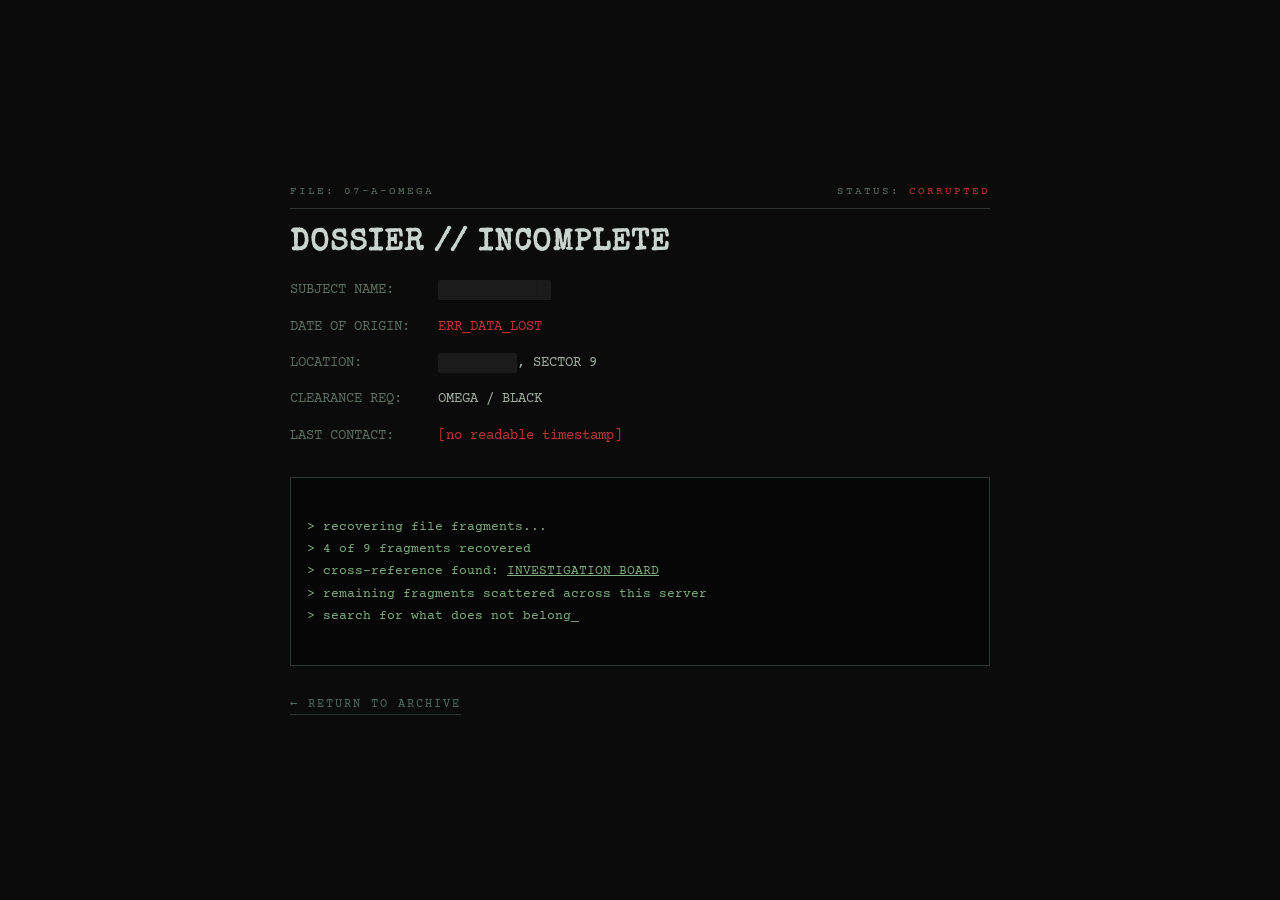
<file: classified.html>
<!DOCTYPE html>
<html lang="en">
<head>
<meta charset="UTF-8">
<title>FILE_CORRUPTED</title>
<style>
  @import url('https://fonts.googleapis.com/css2?family=Courier+Prime&family=Special+Elite&display=swap');

  body {
    margin: 0;
    background: #0a0a0a;
    color: #9fae9f;
    font-family: 'Courier Prime', monospace;
    min-height: 100vh;
    display: flex;
    align-items: center;
    justify-content: center;
    overflow: hidden;
  }

  body::before {
    content: "";
    position: fixed;
    inset: 0;
    background: repeating-linear-gradient(
      0deg, rgba(255,255,255,0.025) 0px, transparent 1px, transparent 2px
    );
    pointer-events: none;
    z-index: 2;
  }

  .glitch-text {
    position: relative;
    animation: glitch 2.5s infinite;
  }
  @keyframes glitch {
    0%, 96% { transform: translate(0,0); opacity: 1; }
    97% { transform: translate(-2px, 1px); opacity: 0.8; }
    98% { transform: translate(2px, -1px); opacity: 0.6; }
    99% { transform: translate(0,0); opacity: 1; }
  }

  .container {
    max-width: 700px;
    width: 90%;
    text-align: left;
    z-index: 1;
  }

  .header-bar {
    display: flex;
    justify-content: space-between;
    font-size: 11px;
    color: #5a6e60;
    letter-spacing: 2px;
    border-bottom: 1px solid #2a3530;
    padding-bottom: 10px;
    margin-bottom: 20px;
  }

  h1 {
    font-family: 'Special Elite', monospace;
    font-size: 30px;
    color: #c9d4cf;
    margin: 0 0 20px;
    letter-spacing: 1px;
  }

  .field {
    margin-bottom: 14px;
    font-size: 14px;
    line-height: 1.6;
  }
  .field label {
    color: #5a6e60;
    display: inline-block;
    width: 140px;
  }
  .redacted {
    background: #1a1a1a;
    color: #1a1a1a;
    padding: 2px 6px;
    border-radius: 2px;
    user-select: none;
  }
  .corrupted {
    color: #b33;
  }

  .terminal {
    margin-top: 30px;
    background: #050505;
    border: 1px solid #2a3530;
    padding: 16px;
    font-size: 13px;
    color: #7fae7f;
    white-space: pre-wrap;
    line-height: 1.7;
  }
  .cursor-blink::after {
    content: "_";
    animation: blink 1s step-end infinite;
  }
  @keyframes blink {
    50% { opacity: 0; }
  }

  .return {
    display: inline-block;
    margin-top: 30px;
    color: #4d6b62;
    text-decoration: none;
    font-size: 12px;
    letter-spacing: 2px;
    border-bottom: 1px solid #2a3530;
    padding-bottom: 3px;
  }
  .return:hover {
    color: #8fae9f;
  }
</style>
</head>
<body>

<div class="container">
  <div class="header-bar">
    <span>FILE: 07-A-OMEGA</span>
    <span class="glitch-text">STATUS: <span class="corrupted">CORRUPTED</span></span>
  </div>

  <h1>DOSSIER // INCOMPLETE</h1>

  <div class="field"><label>SUBJECT NAME:</label> <span class="redacted">████████████</span></div>
  <div class="field"><label>DATE OF ORIGIN:</label> <span class="corrupted">ERR_DATA_LOST</span></div>
  <div class="field"><label>LOCATION:</label> <span class="redacted">████████</span>, SECTOR 9</div>
  <div class="field"><label>CLEARANCE REQ:</label> OMEGA / BLACK</div>
  <div class="field"><label>LAST CONTACT:</label> <span class="corrupted">[no readable timestamp]</span></div>

  <div class="terminal">
> recovering file fragments...
> 4 of 9 fragments recovered
> cross-reference found: <a href="evidence.html" style="color:#7fae7f; text-decoration:underline;">INVESTIGATION BOARD</a>
> remaining fragments scattered across this server
> search for what does not belong<span class="cursor-blink"></span>
  </div>

  <a href="index.html" class="return">&larr; RETURN TO ARCHIVE</a>
</div>

</body>
</html>
</file>
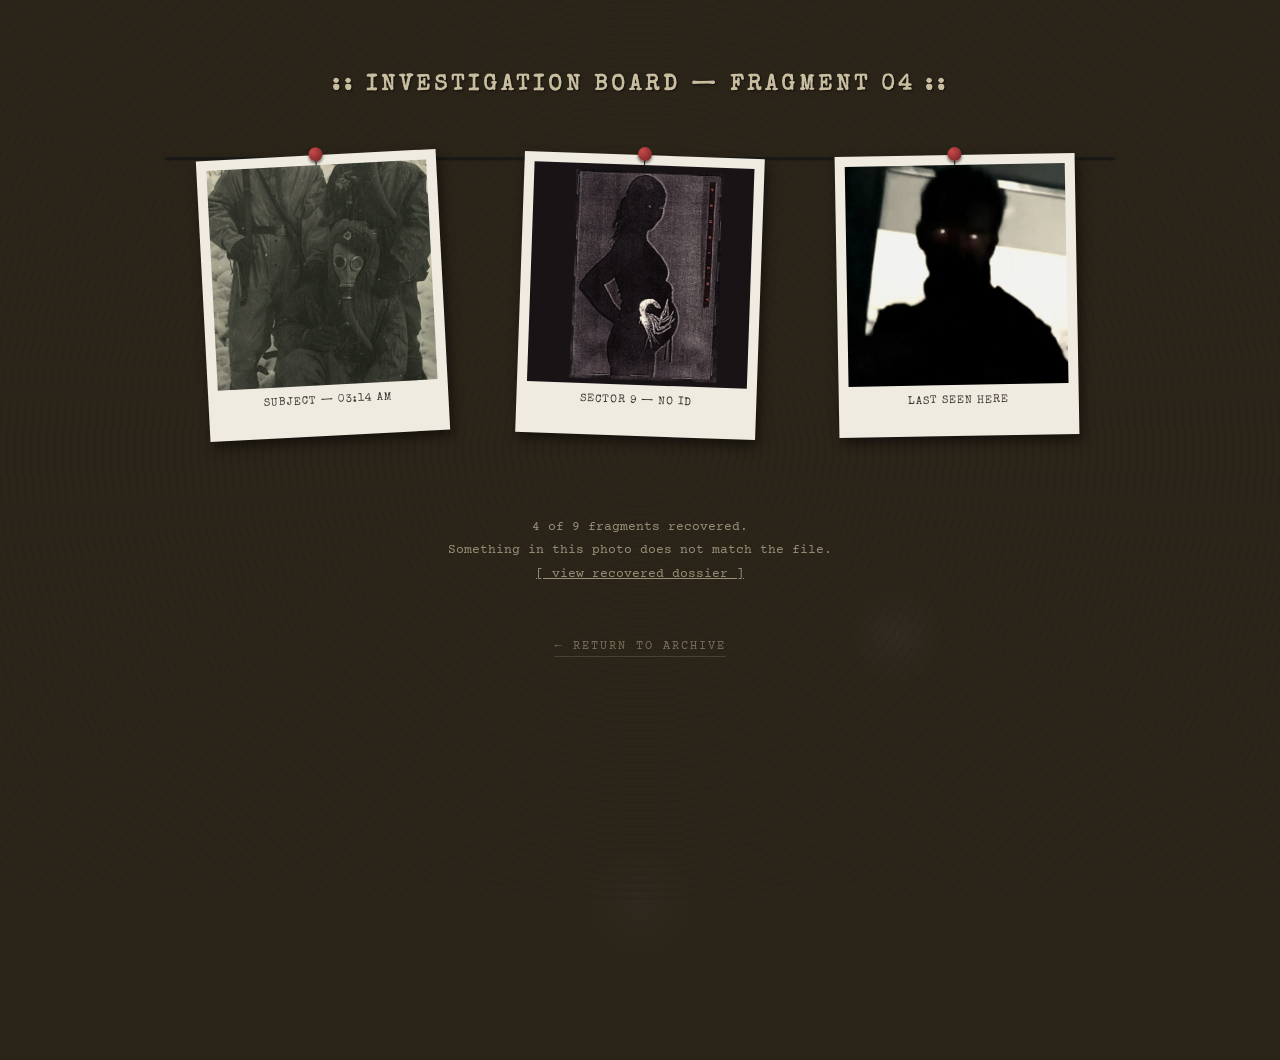
<file: evidence.html>
<!DOCTYPE html>
<html lang="en">
<head>
<meta charset="UTF-8">
<title>FRAGMENT 04</title>
<style>
  @import url('https://fonts.googleapis.com/css2?family=Courier+Prime&family=Special+Elite&display=swap');

  body {
    margin: 0;
    min-height: 100vh;
    background: #2b2419;
    background-image:
      radial-gradient(circle at 20% 30%, rgba(255,255,255,0.03) 0px, transparent 40px),
      radial-gradient(circle at 70% 60%, rgba(255,255,255,0.03) 0px, transparent 50px),
      radial-gradient(circle at 50% 85%, rgba(255,255,255,0.02) 0px, transparent 60px);
    font-family: 'Courier Prime', monospace;
    color: #d8cdb8;
    display: flex;
    flex-direction: column;
    align-items: center;
    padding: 60px 20px 100px;
    position: relative;
  }

  /* textura de cortiça */
  body::before {
    content: "";
    position: fixed;
    inset: 0;
    background-image: repeating-radial-gradient(circle, rgba(0,0,0,0.08) 0, rgba(0,0,0,0.08) 1px, transparent 1px, transparent 8px);
    pointer-events: none;
  }

  h1 {
    font-family: 'Special Elite', monospace;
    font-size: 22px;
    letter-spacing: 4px;
    color: #c9bda0;
    text-transform: uppercase;
    margin-bottom: 60px;
    text-shadow: 1px 1px 2px rgba(0,0,0,0.6);
    z-index: 1;
  }

  /* o varal */
  .clothesline-wrap {
    position: relative;
    width: 100%;
    max-width: 950px;
    z-index: 1;
  }

  .line {
    position: absolute;
    top: 0;
    left: 0;
    right: 0;
    height: 2px;
    background: #1a1a1a;
    box-shadow: 0 1px 2px rgba(0,0,0,0.5);
  }

  .photos-row {
    display: flex;
    justify-content: space-around;
    align-items: flex-start;
    padding-top: 0;
  }

  .photo-hang {
    position: relative;
    margin-top: -2px;
    cursor: default;
    transform: rotate(var(--tilt));
    transition: transform 0.3s;
  }
  .photo-hang:hover {
    transform: rotate(0deg) scale(1.03);
  }

  .pin {
    position: absolute;
    top: -8px;
    left: 50%;
    transform: translateX(-50%);
    width: 14px;
    height: 14px;
    border-radius: 50%;
    background: radial-gradient(circle at 30% 30%, #c94a4a, #6b1f1f);
    box-shadow: 0 2px 3px rgba(0,0,0,0.6);
    z-index: 2;
  }

  .string {
    position: absolute;
    top: -2px;
    left: 50%;
    width: 1px;
    height: 14px;
    background: #1a1a1a;
    transform: translateX(-50%);
  }

  .polaroid {
    background: #f0ebe0;
    padding: 10px 10px 30px;
    box-shadow: 3px 6px 12px rgba(0,0,0,0.5);
    width: 220px;
  }

  .polaroid img {
    width: 100%;
    height: 220px;
    object-fit: cover;
    filter: sepia(0.3) contrast(1.05) brightness(0.95);
    display: block;
  }

  .polaroid .caption {
    font-family: 'Special Elite', monospace;
    font-size: 11px;
    color: #3a3530;
    text-align: center;
    margin-top: 10px;
    letter-spacing: 1px;
  }

  /* segredo escondido numa das fotos */
  .hidden-hotspot {
    position: absolute;
    cursor: default;
    background: transparent;
    border: none;
    width: 30px;
    height: 30px;
    bottom: 35px;
    right: 8px;
    z-index: 3;
  }

  .note {
    margin-top: 80px;
    max-width: 500px;
    text-align: center;
    font-size: 13px;
    color: #9a8f78;
    line-height: 1.8;
    z-index: 1;
  }

  .return {
    margin-top: 40px;
    color: #7a6f5c;
    text-decoration: none;
    font-size: 12px;
    letter-spacing: 2px;
    border-bottom: 1px solid #4a4030;
    padding-bottom: 3px;
    z-index: 1;
  }
  .return:hover { color: #c9bda0; }
</style>
</head>
<body>

<h1>:: Investigation Board — Fragment 04 ::</h1>

<div class="clothesline-wrap">
  <div class="line"></div>
  <div class="photos-row">

    <div class="photo-hang" style="--tilt: -3deg;">
      <div class="string"></div>
      <div class="pin"></div>
      <div class="polaroid">
        <img src="d53de9be5880e5a2da4258875943aaab.jpg" alt="evidence 1">
        <div class="caption">SUBJECT — 03:14 AM</div>
      </div>
    </div>

    <div class="photo-hang" style="--tilt: 2deg;">
      <div class="string"></div>
      <div class="pin"></div>
      <div class="polaroid">
        <img src="ee405ffbb9799860949d5ebdb1f56cd2.jpg" alt="evidence 2">
        <div class="caption">SECTOR 9 — NO ID</div>
        <!-- segredo escondido nessa foto -->
        <div class="hidden-hotspot" id="secretEvidence"></div>
      </div>
    </div>

    <div class="photo-hang" style="--tilt: -1deg;">
      <div class="string"></div>
      <div class="pin"></div>
      <div class="polaroid">
        <img src="6a24d8bdcb093dfd905021b30eb7fca4.jpg" alt="evidence 3">
        <div class="caption">LAST SEEN HERE</div>
      </div>
    </div>

  </div>
</div>

<p class="note">
  4 of 9 fragments recovered.<br>
  Something in this photo does not match the file.<br>
  <a href="classified.html" style="color:#9a8f78; text-decoration:underline;">[ view recovered dossier ]</a>
</p>

<a href="index.html" class="return">&larr; RETURN TO ARCHIVE</a>

<script>
  document.getElementById("secretEvidence").addEventListener("click", () => {
    window.location.href = "classified.html";
  });
</script>

</body>
</html>
</file>
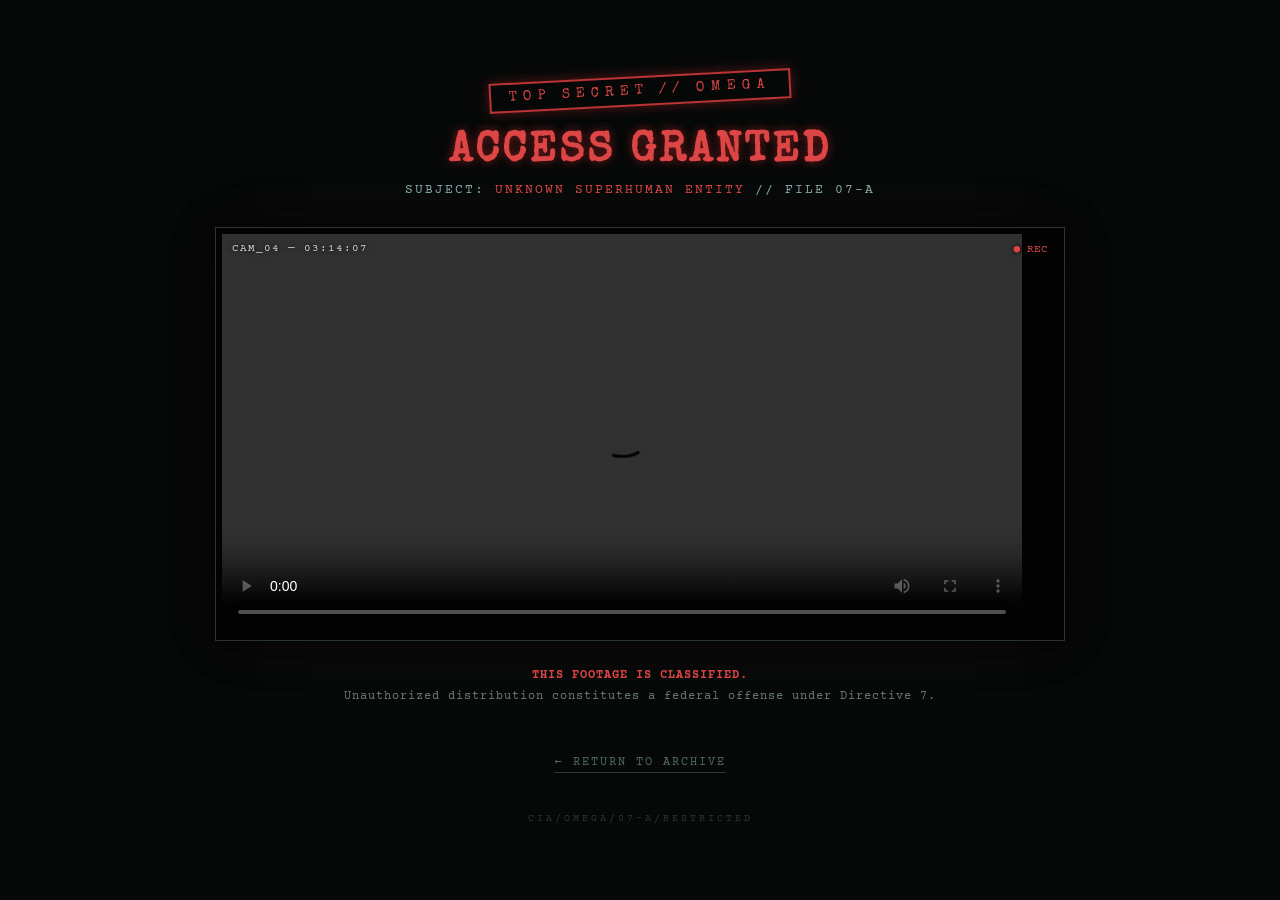
<file: video.html>
<!DOCTYPE html>
<html lang="en">
<head>
<meta charset="UTF-8">
<title>:: REDACTED ::</title>
<style>
  @import url('https://fonts.googleapis.com/css2?family=Courier+Prime&family=Special+Elite&display=swap');

  body {
    margin: 0;
    background: #050707;
    color: #c9d4cf;
    font-family: 'Courier Prime', monospace;
    min-height: 100vh;
    display: flex;
    align-items: center;
    justify-content: center;
    overflow: hidden;
    position: relative;
  }

  body::before {
    content: "";
    position: fixed;
    inset: 0;
    background: repeating-linear-gradient(
      0deg, rgba(255,255,255,0.03) 0px, transparent 1px, transparent 2px
    );
    pointer-events: none;
    z-index: 2;
  }

  .flicker {
    animation: flicker 4s infinite;
  }
  @keyframes flicker {
    0%, 100% { opacity: 1; }
    92% { opacity: 1; }
    93% { opacity: 0.4; }
    94% { opacity: 1; }
    96% { opacity: 0.6; }
    97% { opacity: 1; }
  }

  .container {
    max-width: 850px;
    width: 90%;
    text-align: center;
    z-index: 1;
  }

  .stamp {
    display: inline-block;
    border: 2px solid #b33;
    color: #d44;
    font-family: 'Special Elite', monospace;
    letter-spacing: 6px;
    padding: 6px 18px;
    transform: rotate(-3deg);
    margin-bottom: 25px;
    font-size: 14px;
    box-shadow: 0 0 12px rgba(200,40,40,0.4);
  }

  h1 {
    font-family: 'Special Elite', monospace;
    font-size: 42px;
    color: #d44;
    text-shadow: 0 0 10px rgba(200,40,40,0.6);
    margin: 0 0 10px;
    letter-spacing: 3px;
  }

  .subject {
    font-size: 13px;
    letter-spacing: 2px;
    color: #8aa;
    margin-bottom: 30px;
    text-transform: uppercase;
  }
  .subject span { color: #d44; }

  .video-frame {
    position: relative;
    border: 1px solid #2a3530;
    background: #000;
    padding: 6px;
    box-shadow: 0 0 30px rgba(0,0,0,0.8), 0 0 60px rgba(150,0,0,0.08);
  }

  .video-frame video {
    width: 100%;
    max-width: 800px;
    display: block;
    filter: contrast(1.05) saturate(0.85);
  }

  .timestamp {
    position: absolute;
    top: 14px;
    left: 16px;
    font-size: 11px;
    color: #c9d4cf;
    letter-spacing: 1px;
    z-index: 3;
    text-shadow: 0 0 4px #000;
    pointer-events: none;
  }
  .rec {
    position: absolute;
    top: 14px;
    right: 16px;
    font-size: 11px;
    color: #d44;
    z-index: 3;
    text-shadow: 0 0 4px #000;
    pointer-events: none;
  }
  .rec::before {
    content: "● ";
  }

  .warning {
    margin-top: 25px;
    font-size: 12px;
    color: #6b7a73;
    letter-spacing: 1px;
    line-height: 1.7;
  }
  .warning strong { color: #d44; }

  .return {
    display: inline-block;
    margin-top: 35px;
    color: #4d6b62;
    text-decoration: none;
    font-size: 12px;
    letter-spacing: 2px;
    border-bottom: 1px solid #2a3530;
    padding-bottom: 3px;
    transition: color 0.4s;
  }
  .return:hover {
    color: #8fae9f;
  }

  .footer-code {
    margin-top: 40px;
    font-size: 10px;
    color: #2a3530;
    letter-spacing: 3px;
  }
</style>
</head>
<body>

<div class="container">
  <div class="stamp flicker">TOP SECRET // OMEGA</div>
  <h1>ACCESS GRANTED</h1>
  <div class="subject">SUBJECT: <span>UNKNOWN SUPERHUMAN ENTITY</span> // FILE 07-A</div>

  <div class="video-frame">
    <div class="timestamp">CAM_04 — 03:14:07</div>
    <div class="rec">REC</div>
    <video width="800" controls autoplay>
      <source src="https://files.catbox.moe/e0zdk0.mp4" type="video/mp4">
    </video>
  </div>

  <p class="warning">
    <strong>THIS FOOTAGE IS CLASSIFIED.</strong><br>
    Unauthorized distribution constitutes a federal offense under Directive 7.
  </p>

  <a href="index.html" class="return">&larr; RETURN TO ARCHIVE</a>

  <div class="footer-code">CIA/OMEGA/07-A/RESTRICTED</div>
</div>

</body>
</html>
</file>
